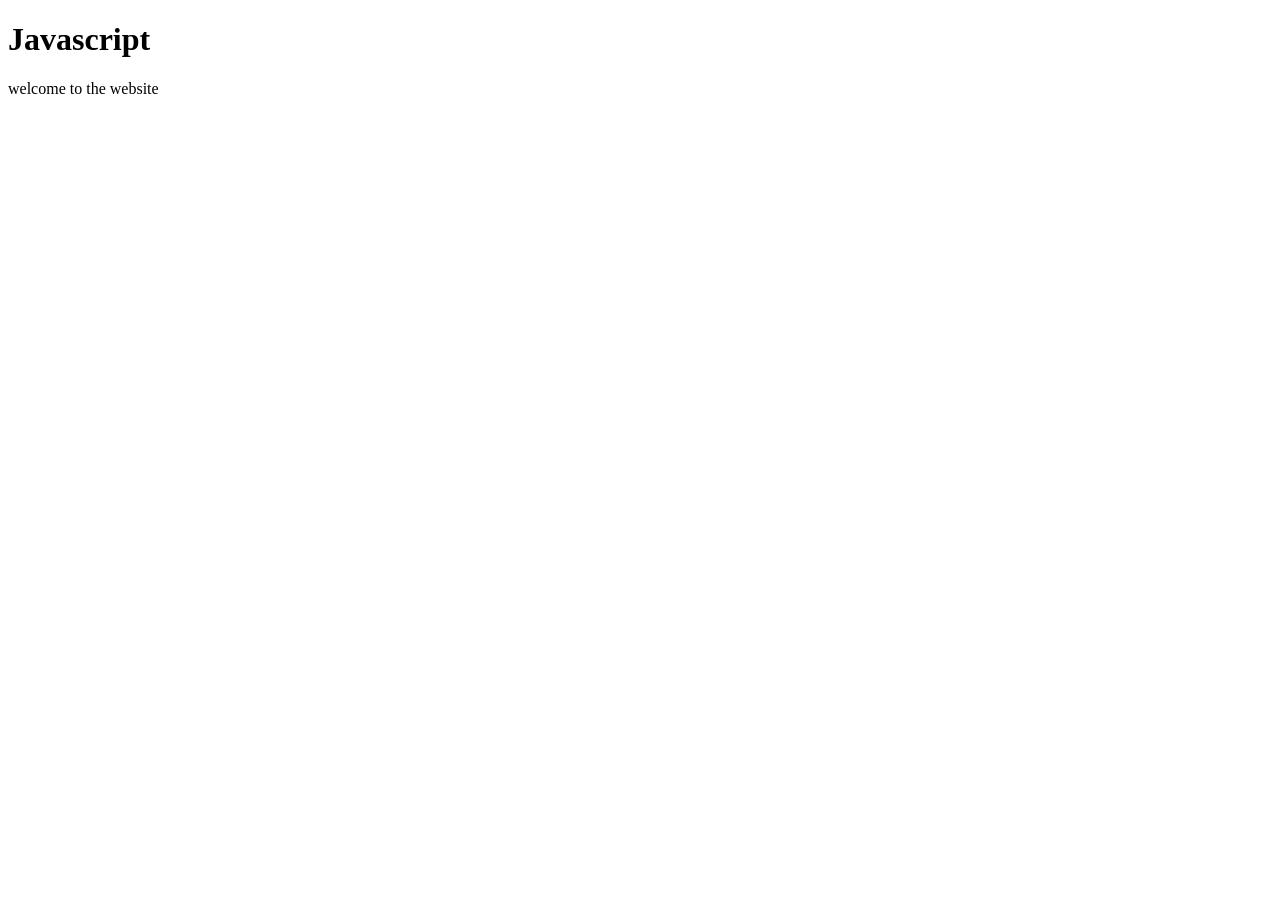
<file: JavaScript/index.html>
<!DOCTYPE html>
<html lang="en">
<head>
    <meta charset="UTF-8">
    <meta name="viewport" content="width=device-width, initial-scale=1.0">
    <title>JS</title>
</head>
<body>
    <h1>Javascript</h1>



    <script src="app.js"></script>
</body>
</html>
</file>
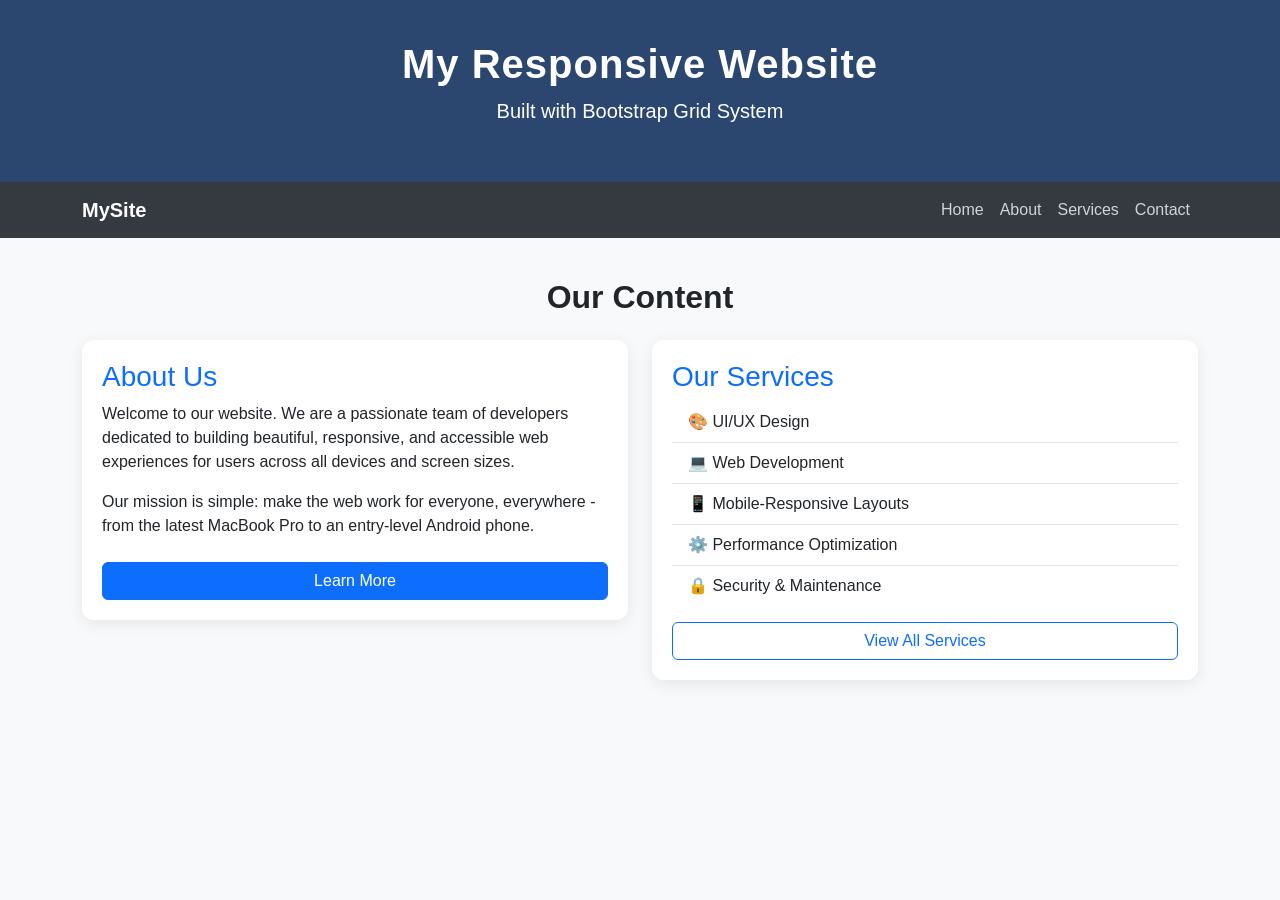
<file: JavaScript/experiment 1/index.html>
<!DOCTYPE html>
<html lang="en">
<head>
  <meta charset="UTF-8" />
  <meta name="viewport" content="width=device-width, initial-scale=1.0"/>
  <title>Responsive Bootstrap Page</title>
<!-- Bootstrap 5 CDN -->
  <link href="https://cdn.jsdelivr.net/npm/bootstrap@5.3.8/dist/css/bootstrap.min.css" rel="stylesheet" integrity="sha384-sRIl4kxILFvY47J16cr9ZwB07vP4J8+LH7qKQnuqkuIAvNWLzeN8tE5YBujZqJLB" crossorigin="anonymous">
  <style>
    /* Custom styles layered on top of Bootstrap */
    body {
      font-family: 'Gill Sans', 'Gill Sans MT', Calibri, 'Trebuchet MS', sans-serif;
      background-color: #f8f9fa;
    }
    header {
      background-color: #2b4770;
      color: white;
      padding: 40px 0;
      text-align: center;
    }
    header h1 {
      font-size: 2.5rem;
      font-weight: 700;
      letter-spacing: 1px;
    }
    nav {
      background-color: #343a40;
    }
    nav a {
      color: #ced4da !important;
      font-weight: 500;
      transition: color 0.3s ease;
    }
    nav a:hover {
      color: #ffffff !important;
    }
    .content-section {
      padding: 40px 0;
    }
    .card {
      border: none;
      border-radius: 12px;
      box-shadow: 0 4px 16px rgba(0,0,0,0.08);
      padding: 20px;
      margin-bottom: 20px;
    }
    .card h3 {
      color: #0d6efd;
    }
    footer {
      background-color: #343a40;
      color: #adb5bd;
      text-align: center;
      padding: 20px 0;
    }
  </style>
</head>
 <body>
  <!-- ========================
       SECTION 1: HEADER
  ========================= -->
  <header>
    <div class="container">
      <h1>My Responsive Website</h1>
      <p class="lead">Built with Bootstrap Grid System</p>
    </div>
  </header>


  <nav class="navbar navbar-expand-md navbar-dark">
    <div class="container">
    
      <a class="navbar-brand text-white fw-bold" href="#">MySite</a>
      
      <button
        class="navbar-toggler"
        type="button"
        data-bs-toggle="collapse"
        data-bs-target="#navbarMenu"
      >
        <span class="navbar-toggler-icon"></span>
      </button>
     
      <div class="collapse navbar-collapse" id="navbarMenu">
        <ul class="navbar-nav ms-auto">
          <li class="nav-item"><a class="nav-link" href="#">Home</a></li>
          <li class="nav-item"><a class="nav-link" href="#">About</a></li>
          <li class="nav-item"><a class="nav-link" href="#">Services</a></li>
          <li class="nav-item"><a class="nav-link" href="#">Contact</a></li>
        </ul>
      </div>
    </div>
  </nav>

  
  <section class="content-section">
    <div class="container">
      <h2 class="text-center mb-4 fw-bold">Our Content</h2>
      <div class="row">
       
        <div class="col-12 col-md-6">
          <div class="card">
            <h3>About Us</h3>
            <p>
              Welcome to our website. We are a passionate team of developers
              dedicated to building beautiful, responsive, and accessible
              web experiences for users across all devices and screen sizes.
            </p>
            <p>
              Our mission is simple: make the web work for everyone,
              everywhere - from the latest MacBook Pro to an entry-level Android phone.
            </p>
            <a href="#" class="btn btn-primary mt-2">Learn More</a>
          </div>
        </div>
     
        <div class="col-12 col-md-6">
          <div class="card">
            <h3>Our Services</h3>
            <ul class="list-group list-group-flush">
              <li class="list-group-item">🎨 UI/UX Design</li>
              <li class="list-group-item">💻 Web Development</li>
              <li class="list-group-item">📱 Mobile-Responsive Layouts</li>
              <li class="list-group-item">⚙️ Performance Optimization</li>
              <li class="list-group-item">🔒 Security & Maintenance</li>
            </ul>
            <a href="#" class="btn btn-outline-primary mt-3">View All Services</a>
          </div>
        </div>
      </div>
      <!-- END ROW -->
    </div>
    <!-- END CONTAINER -->
  </section>

 

 <script src="https://cdn.jsdelivr.net/npm/bootstrap@5.3.8/dist/js/bootstrap.bundle.min.js" integrity="sha384-FKyoEForCGlyvwx9Hj09JcYn3nv7wiPVlz7YYwJrWVcXK/BmnVDxM+D2scQbITxI" crossorigin="anonymous"></script>
</body>
</html>
</file>
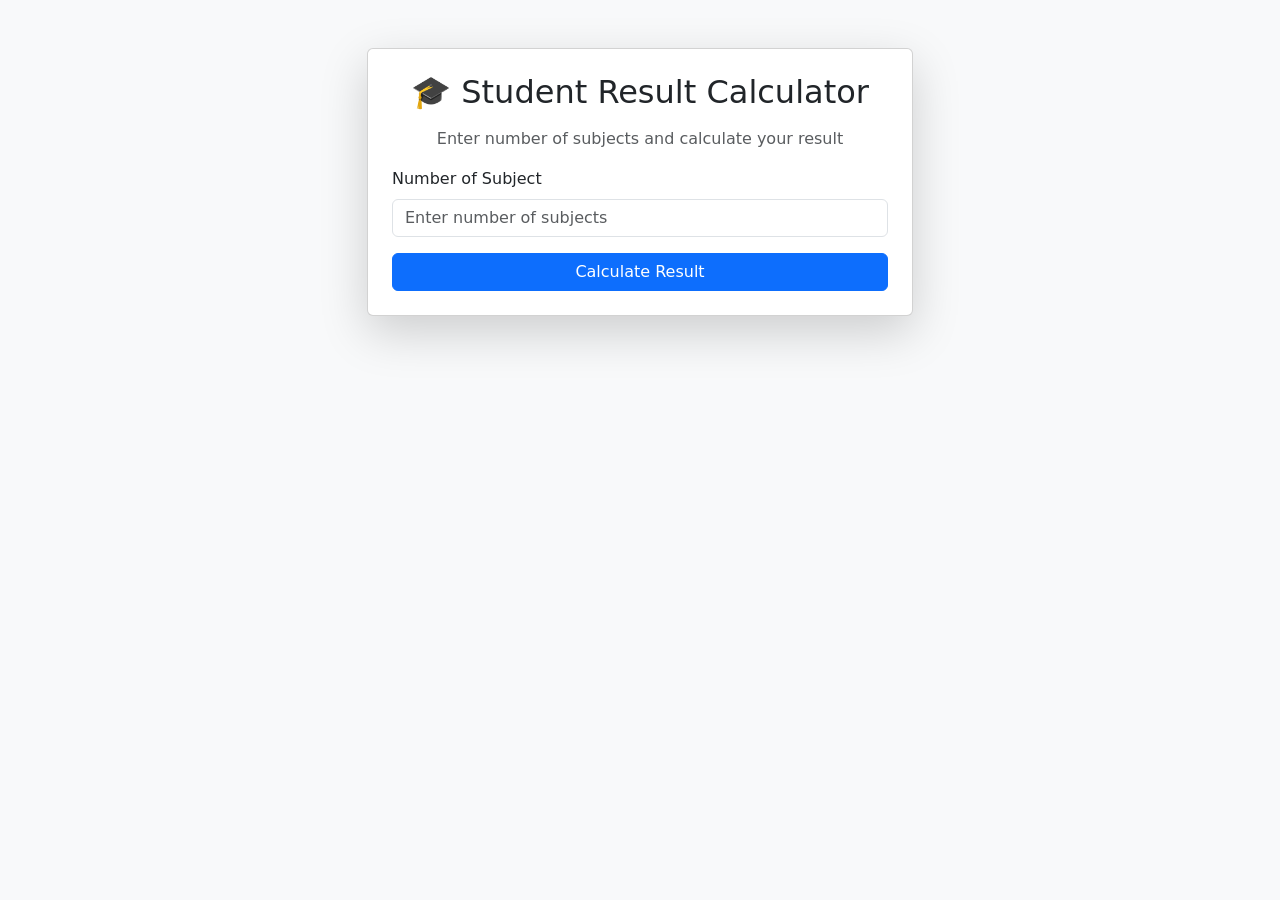
<file: JavaScript/experiment 4/index.html>
<!DOCTYPE html>
<html lang="en">
<head>

<meta charset="UTF-8">
<meta name="viewport" content="width=device-width, initial-scale=1.0">

<title>Student Result Calculator</title>

<link href="https://cdn.jsdelivr.net/npm/bootstrap@5.3.2/dist/css/bootstrap.min.css" rel="stylesheet">

</head>

<body class="bg-light text-light">

<div class="container py-5">

<div class="row justify-content-center">

<div class="col-md-6">

<div class="card shadow-lg">

<div class="card-body p-4">

<h2 class="text-center mb-3">🎓 Student Result Calculator</h2>

<p class="text-center text-muted">
Enter number of subjects and calculate your result
</p>

<div class="mb-3">

<label class="form-label">Number of Subject </label>

<input 
type="number"
id="numSubjects"
class="form-control"
placeholder="Enter number of subjects"
min="1"
max="20"
>

</div>

<div class="d-grid">

<button class="btn btn-primary"
onclick="calculateResult()">

Calculate Result

</button>

</div>

<div id="resultBox" class="mt-4 d-none"></div>

</div>

</div>

</div>

</div>

</div>

<script src="script.js"></script>

</body>
</html>
</file>
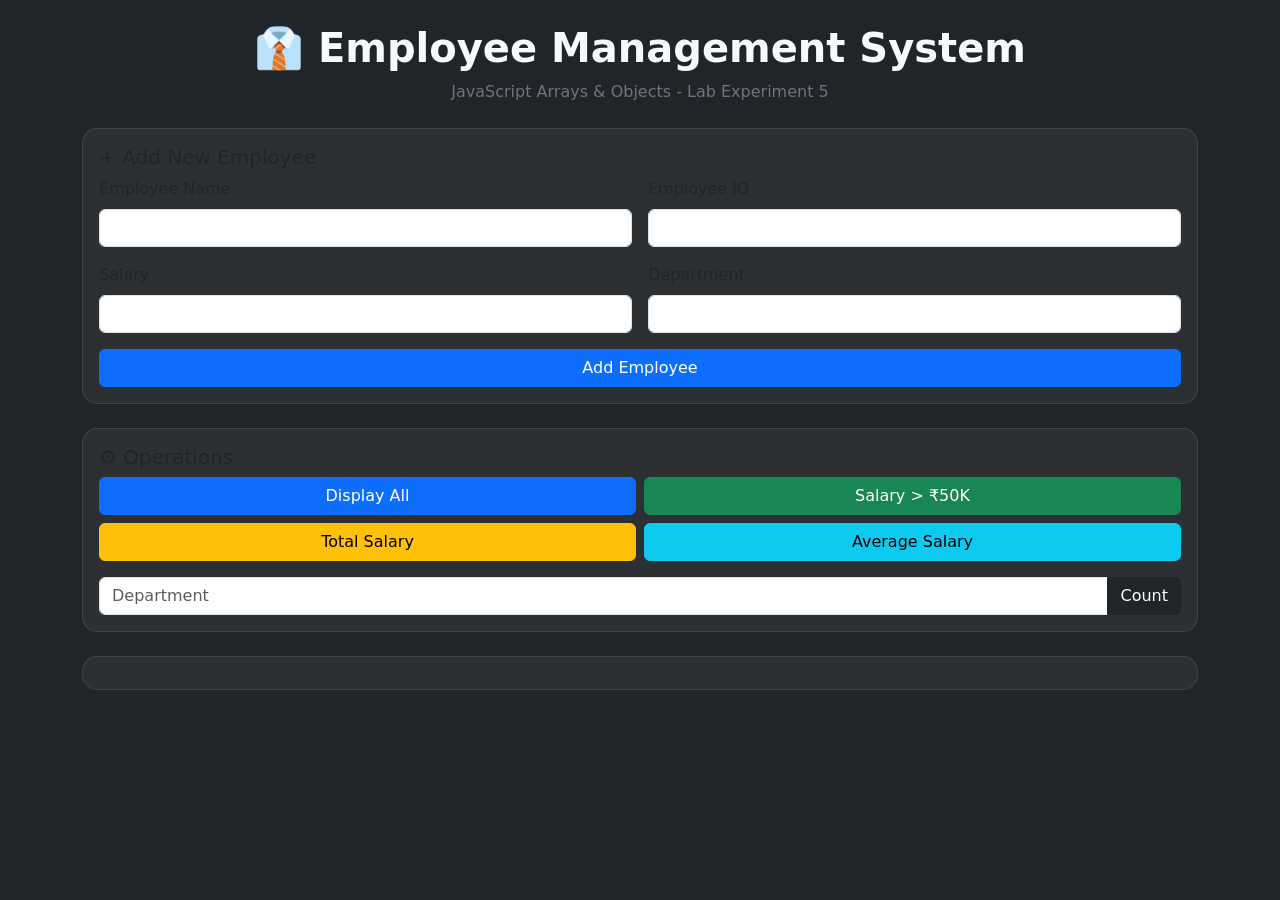
<file: JavaScript/experiment 5/index.html>
<!DOCTYPE html>
<html lang="en">
<head>
<meta charset="UTF-8">
<meta name="viewport" content="width=device-width, initial-scale=1.0">
<title>Employee Management System | JS Lab</title>
<!-- Bootstrap -->
<link href="https://cdn.jsdelivr.net/npm/bootstrap@5.3.3/dist/css/bootstrap.min.css" rel="stylesheet">
<!-- Custom CSS -->
<link rel="stylesheet" href="style.css">
</head>
<body class="bg-dark text-light">
<div class="container py-4">
<!-- Header -->
<div class="text-center mb-4">
<h1 class="fw-bold">👔 Employee Management System</h1>
<p class="text-secondary">JavaScript Arrays & Objects - Lab Experiment 5</p>
</div>
<!-- Add Employee -->
<div class="card glass mb-4">
<div class="card-body">
<h5 class="card-title"> +  Add New Employee</h5>
<div class="row g-3">
<div class="col-md-6">
<label class="form-label">Employee Name</label>
<input type="text" id="empName" class="form-control">
</div>
<div class="col-md-6">
<label class="form-label">Employee ID</label>
<input type="number" id="empId" class="form-control">
</div>
<div class="col-md-6">
<label class="form-label">Salary</label>
<input type="number" id="empSalary" class="form-control">
</div>
<div class="col-md-6">
<label class="form-label">Department</label>
<input type="text" id="empDept" class="form-control">
</div>
</div>
<button class="btn btn-primary mt-3 w-100" onclick="addEmployee()">Add Employee</button>
<div id="addMessage" class="mt-3 hidden"></div>
</div>
</div>
<!-- Operations -->
<div class="card glass mb-4">
<div class="card-body">
<h5 class="card-title">⚙️ Operations</h5>
<div class="row g-2">
<div class="col-md-6">
<button class="btn btn-primary w-100" onclick="displayAllEmployees()">Display All</button>
</div>
<div class="col-md-6">
<button class="btn btn-success w-100" onclick="filterHighSalary()">Salary > ₹50K</button>
</div>
<div class="col-md-6">
<button class="btn btn-warning w-100" onclick="calculateTotalSalary()">Total Salary</button>
</div>
<div class="col-md-6">
<button class="btn btn-info w-100" onclick="calculateAverageSalary()">Average Salary</button>
</div>
</div>
<div class="input-group mt-3">
<input type="text" id="deptInput" class="form-control" placeholder="Department">
<button class="btn btn-dark" onclick="countByDepartment()">Count</button>
</div>
</div>
</div>
<!-- Results -->
<div class="card glass">
<div class="card-body">
<div id="resultArea" class="hidden"></div>
</div>
</div>
</div>
<script src="script.js"></script>
</body>
</html>
</file>
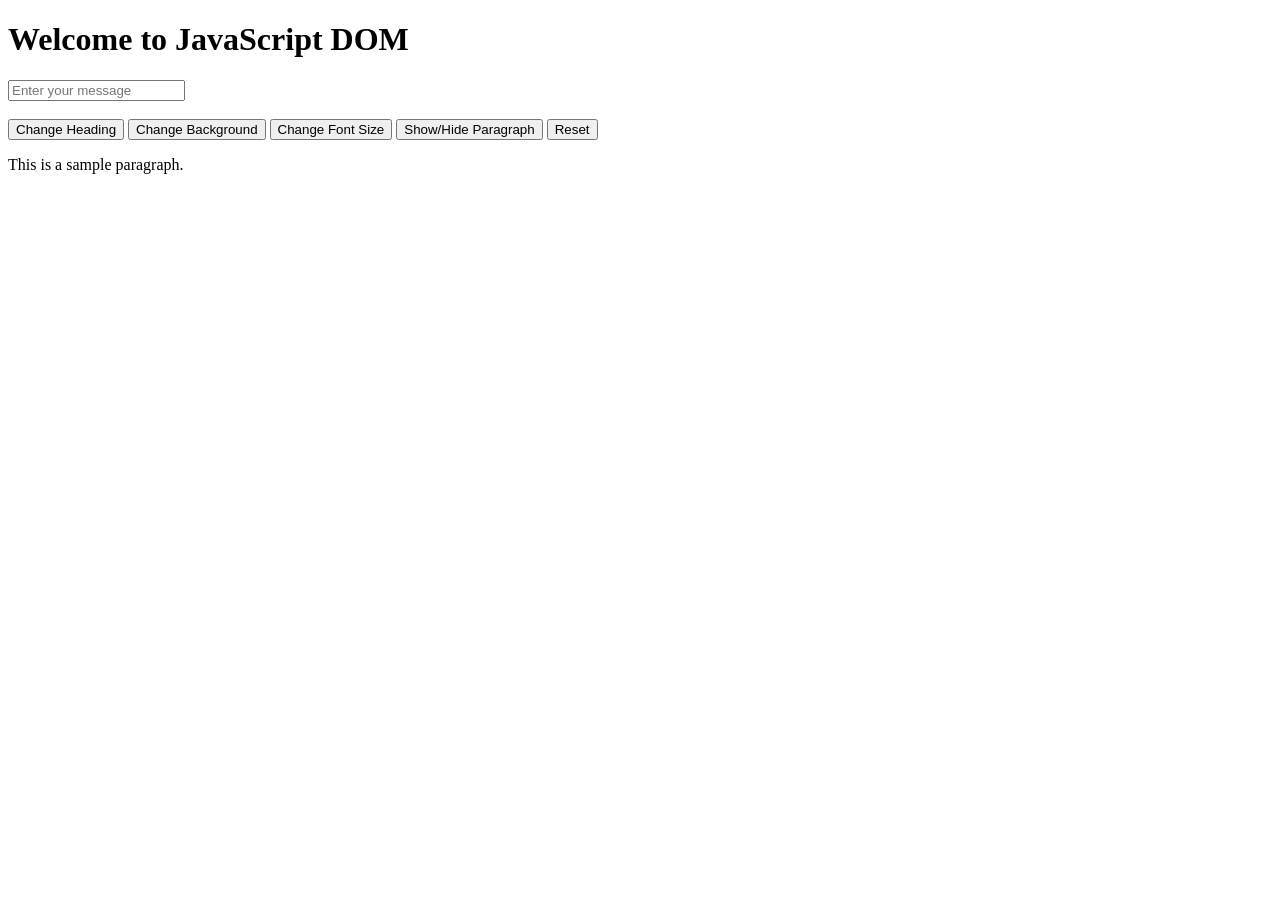
<file: JavaScript/experiment 6/index.html>
<!DOCTYPE html>
<html>
<head>
    <title>DOM Manipulation Experiment</title>
</head>
<body>
    <h1 id="heading">Welcome to JavaScript DOM</h1>
    <input type="text" id="inputText" placeholder="Enter your message">
    <br><br>
    <button id="changeTextBtn">Change Heading</button>
    <button id="colorBtn">Change Background</button>
    <button id="fontBtn">Change Font Size</button>
    <button id="toggleBtn">Show/Hide Paragraph</button>
    <button id="resetBtn">Reset</button>
    <p id="para">This is a sample paragraph.</p>
    <script src="script.js"></script>
</body>
</html>
</file>
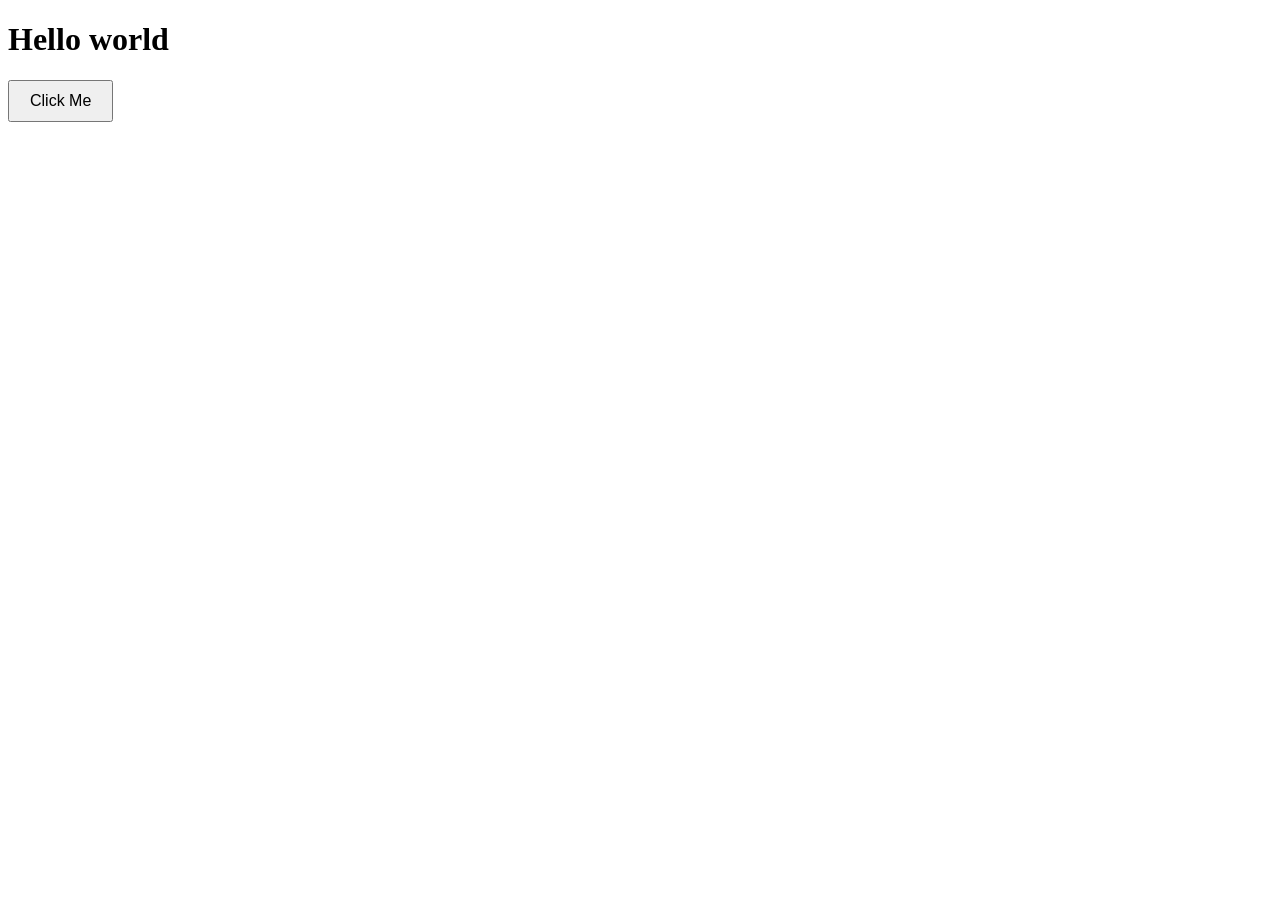
<file: JavaScript/JS DOM/index.html>
<!DOCTYPE html>
<html lang="en">
<head>
    <style>
button{
    padding:10px 20px;
    font-size:16px;
    cursor:pointer;
}
    </style>
    <meta charset="UTF-8">
    <meta name="viewport" content="width=device-width, initial-scale=1.0">
    <title>Document</title>
</head>
<body>
    <h1 id="title">  Hello world</h1>
    <button onclick="changeText()">Click Me </button>
    <script>
        function changeText(){
           let heading=document.getElementById("title");
           //change the text content
           heading.innertext ="welcome";
           //change style dynamically 
           heading.style.color="blue";
        }
    </script>
</body>
</html>
</file>
<file: JavaScript/experiment 5/style.css>
/* Glass effect card */
.glass {
    background: rgba(255, 255, 255, 0.05);
    border: 1px solid rgba(255,255,255,0.1);
    backdrop-filter: blur(10px);
    border-radius: 15px;
}
/* Result Title */
.result-title {
    font-size: 1.3rem;
    font-weight: bold;
    margin-bottom: 10px;
}
/* Table Styling */
.emp-table {
    width: 100%;
    border-collapse: collapse;
    margin-top: 10px;
}
.emp-table th, .emp-table td {
    padding: 10px;
    border-bottom: 1px solid #444;
    text-align: left;
}
.emp-table th {
    background: #222;
}
/* Salary badges */
.badge-high {
    color: #00ff88;
    font-weight: bold;
}
.badge-low {
    color: #ccc;
}
/* Stat Cards */
.stat-card {
    background: #111;
    padding: 15px;
    border-radius: 10px;
    text-align: center;
}
.stat-label {
    font-size: 0.9rem;
    color: #aaa;
}
.stat-value {
    font-size: 1.8rem;
    font-weight: bold;
}
/* Messages */
.message {
    padding: 10px;
    border-radius: 8px;
    margin-top: 10px;
}
.success {
    background: rgba(0,255,100,0.1);
    color: #00ff88;
}
.error {
    background: rgba(255,0,0,0.1);
    color: #ff4d4d;
}
/* Empty state */
.empty-state {
    text-align: center;
    padding: 20px;
    color: #aaa;
}
/* Utility */
.hidden {
    display: none;
}
</file>
